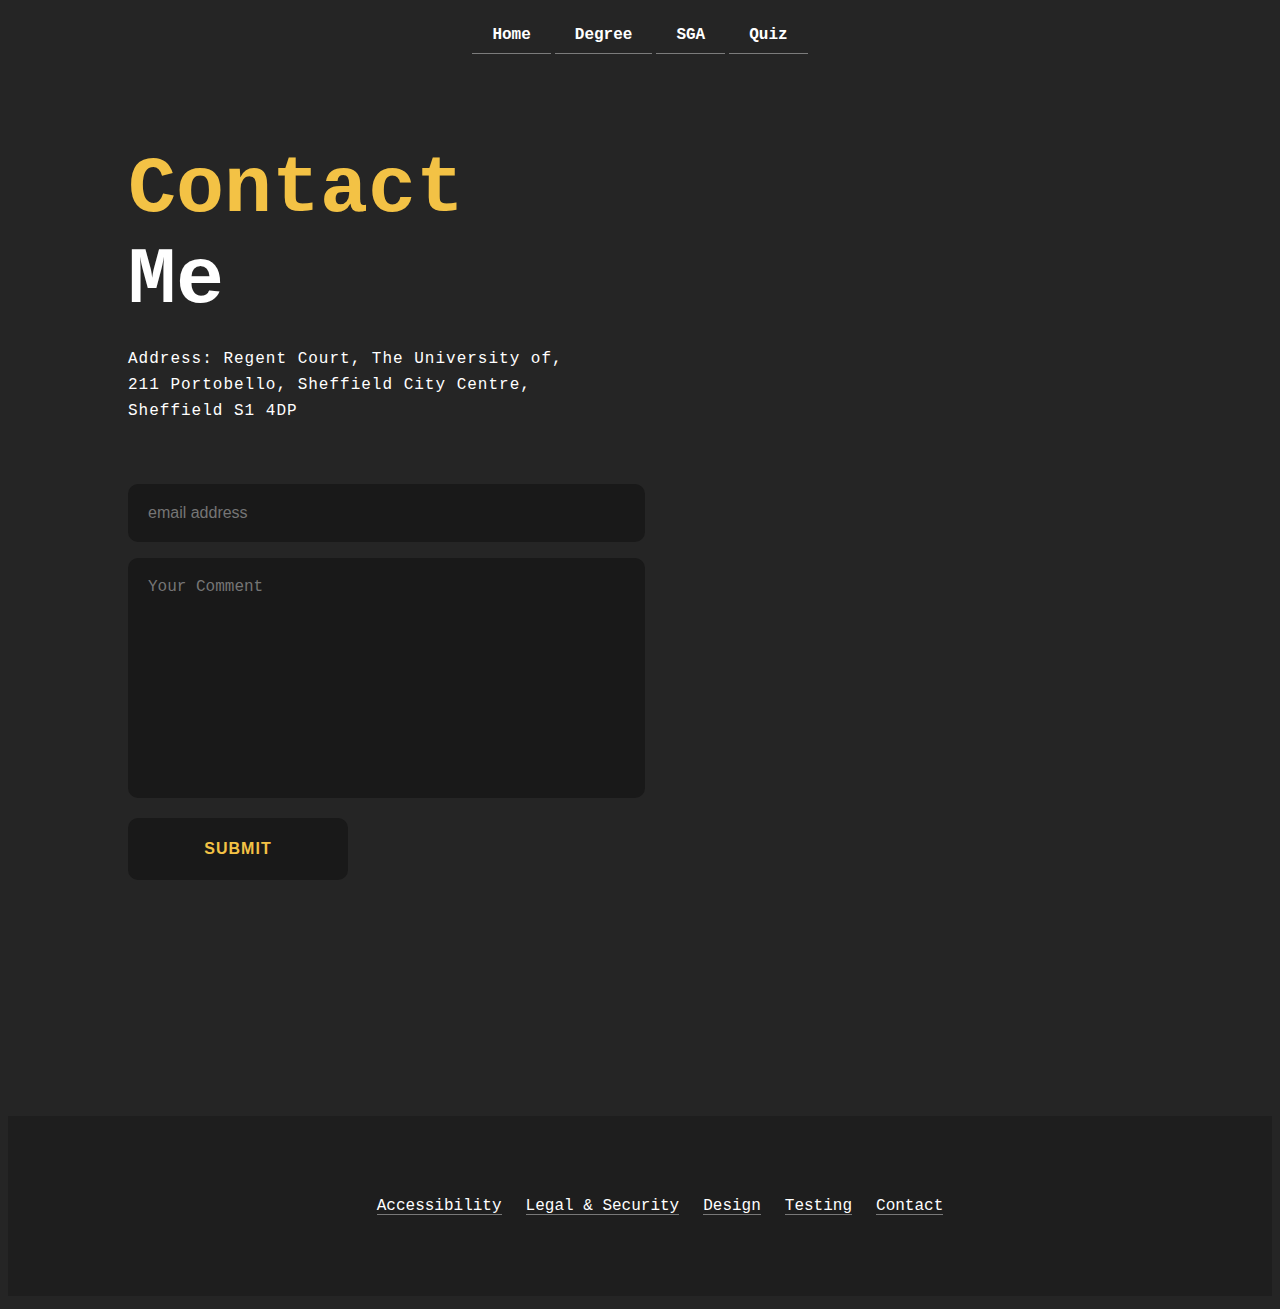
<file: contact.html>
<!DOCTYPE html>
<html lang="en">
<head>
    <meta charset="UTF-8">
    <meta http-equiv="X-UA-Compatible" content="IE=edge">
    <meta name="author" content="Khalid Al Babtain">
    <meta name="viewport" content="width=device-width, initial-scale=1.0">
    <title>Contact</title>
    <link rel="icon" type="image/x-icon" href="/images/favicon.ico">
    <link rel="stylesheet" href="./css/style.css">
</head>
<body>
    
    <nav class="nav">
        <ul>
            <li><a href="index.html">Home</a></li>
            <li><a href="degree.html">Degree</a></li>
            <li><a href="sga.html">SGA</a></li>
            <li><a href="quiz.html">Quiz</a></li>
        </ul>    
    </nav>

    
    <section class="main-contact-container">
        <div class="contact-container">
            <h1>Contact <span>Me</span></h1>
            <p>Address: Regent Court, The University of, 211 Portobello, Sheffield City Centre, Sheffield S1 4DP</p>
            <form>
                <input type="email" name="email" placeholder="email address" required>
                <textarea cols="30" rows="10" placeholder="Your Comment" required></textarea>      
                <input type="submit" value="Submit" class="submit-button">          
            </form>
        </div>
    </section>



    <div class="main-footer-container">
        <ul class="footer-container">
          <li><a href="accessibility.html">Accessibility</a></li>
          <li><a href="legal&security.html">Legal & Security</a></li>
          <li><a href="design.html">Design</a></li>
          <li><a href="testing.html">Testing</a></li>
          <li><a href="contact.html">Contact</a></li>
        </ul>
    </div>


</body>
</html>
</file>
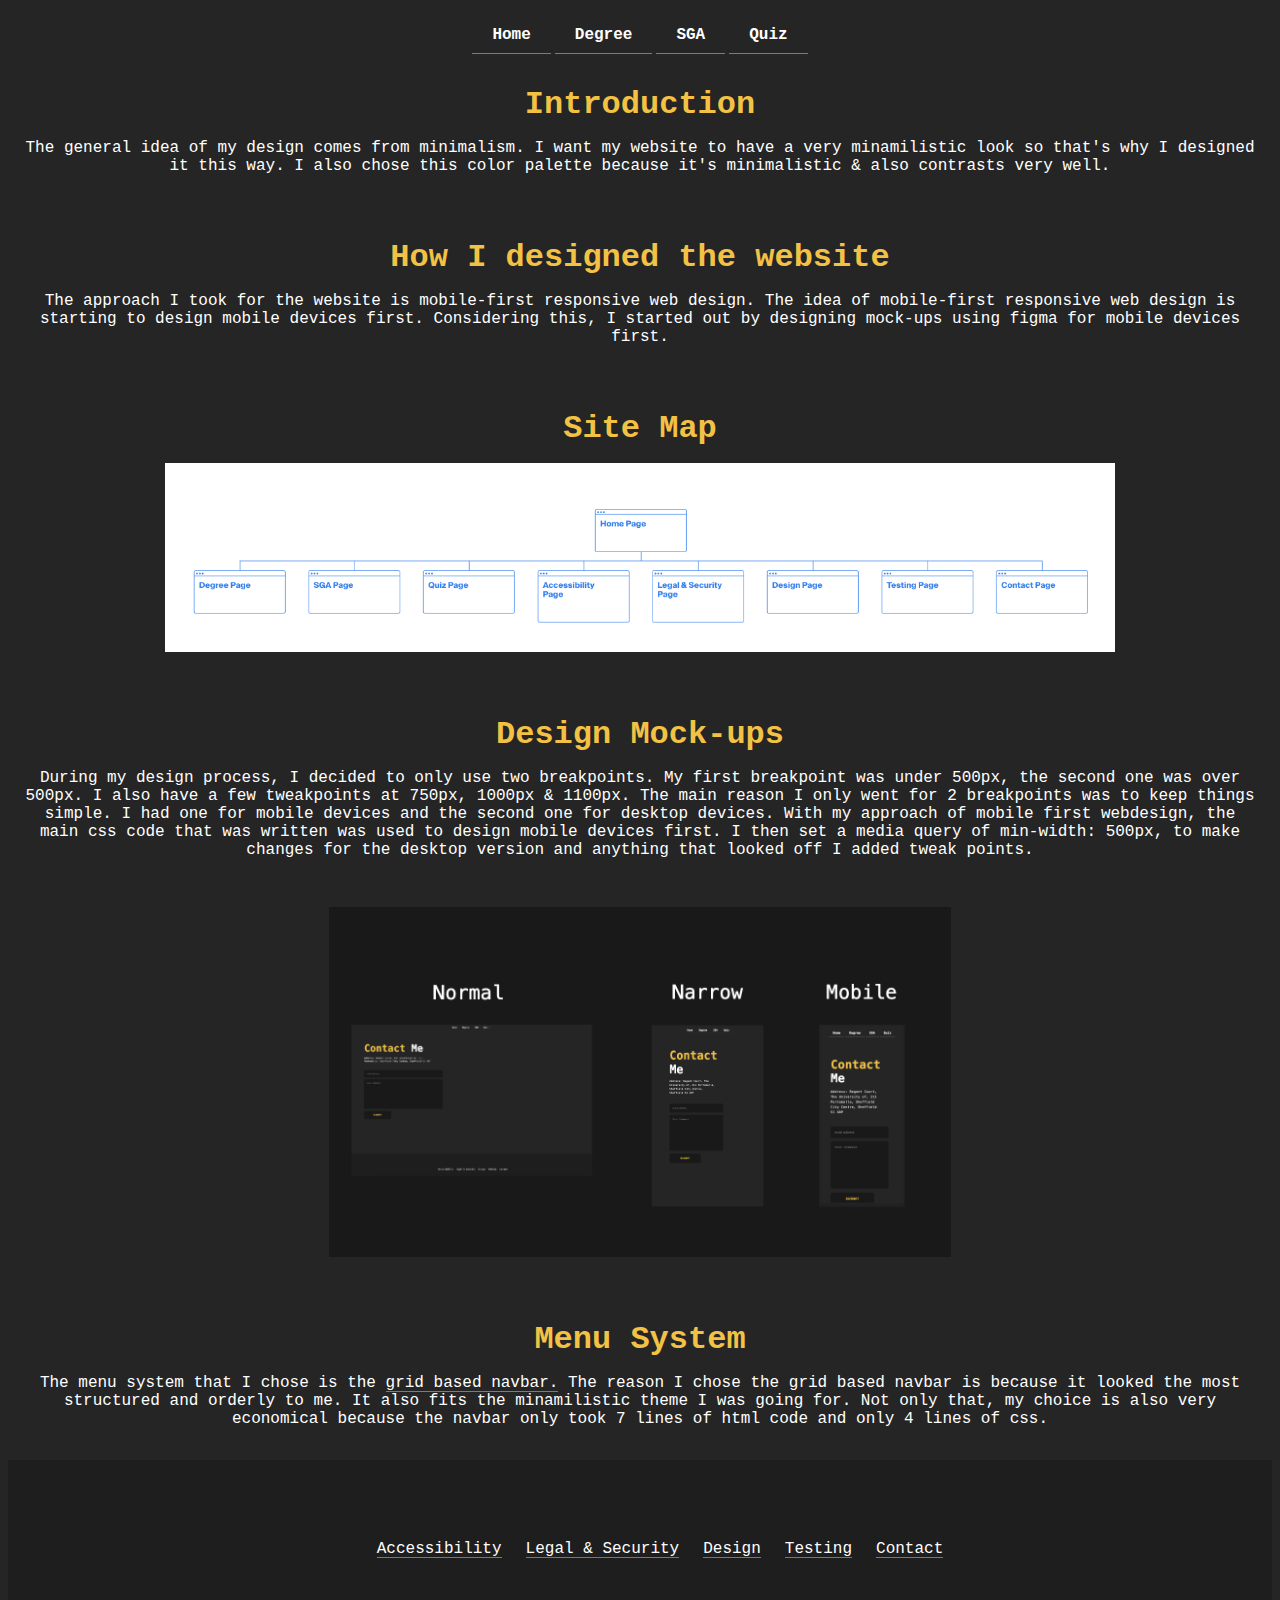
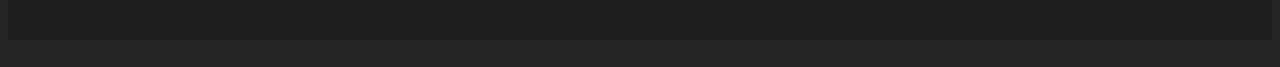
<file: design.html>
<!DOCTYPE html>
<html lang="en">
<head>
    <meta charset="UTF-8">
    <meta http-equiv="X-UA-Compatible" content="IE=edge">
    <meta name="author" content="Khalid Al Babtain">
    <meta name="viewport" content="width=device-width, initial-scale=1.0">
    <title>Design</title>
    <link rel="icon" type="image/x-icon" href="/images/favicon.ico">
    <link rel="stylesheet" href="./css/style.css">
</head>
<body>
    
    <nav class="nav">
        <ul>
            <li><a href="index.html">Home</a></li>
            <li><a href="degree.html">Degree</a></li>
            <li><a href="sga.html">SGA</a></li>
            <li><a href="quiz.html">Quiz</a></li>
        </ul>    
    </nav>


    <div class="main-design-container">

        
        <div class="design-container">
            <h1 class="title-design-1">Introduction</h1>
            <p class="paragraph-style-3">The general idea of my design comes from minimalism. I want my website to have a very minamilistic look so that's why I designed it this way. I also chose this color palette because it's minimalistic & also contrasts very well.</p>
        </div>

        <div class="design-container">
            <h1 class="title-design-1">How I designed the website</h1>
            <p class="paragraph-style-3">The approach I took for the website is mobile-first responsive web design. The idea of mobile-first responsive web design is starting to design mobile devices first. Considering this, I started out by designing mock-ups using figma for mobile devices first.</p>
        </div>

        <div class="design-container">
            <h1 class="title-design-1">Site Map</h1>
            <img class="image-style-1" src="images/sitemap.png" alt="image of sitemap">
        </div>

        <div class="design-container">
            <h1 class="title-design-1">Design Mock-ups</h1>
            <p class="paragraph-style-3">During my design process, I decided to only use two breakpoints. My first breakpoint was under 500px, the second one was over 500px. I also have a few tweakpoints at 750px, 1000px & 1100px. The main reason I only went for 2 breakpoints was to keep things simple. I had one for mobile devices and the second one for desktop devices. With my approach of mobile first webdesign, the main css code that was written was used to design mobile devices first. I then set a media query of min-width: 500px, to make changes for the desktop version and anything that looked off I added tweak points.</p>
            <img class="image-style-1" src="images/mockup.png" alt="image of mockup">
        </div>

        <div class="design-container">
            <h1 class="title-design-1">Menu System</h1>
            <p class="paragraph-style-3">The menu system that I chose is the <a href="https://responsivenavigation.net/examples/clean-grid/" target="_blank">grid based navbar.</a> The reason I chose the grid based navbar is because it looked the most structured and orderly to me. It also fits the minamilistic theme I was going for. Not only that, my choice is also very economical because the navbar only took 7 lines of html code and only 4 lines of css.</p>
        </div>

    </div>
    

    <div class="main-footer-container">
        <ul class="footer-container">
          <li><a href="accessibility.html">Accessibility</a></li>
          <li><a href="legal&security.html">Legal & Security</a></li>
          <li><a href="design.html">Design</a></li>
          <li><a href="testing.html">Testing</a></li>
          <li><a href="contact.html">Contact</a></li>
        </ul>
    </div>


</body>
</html>
</file>
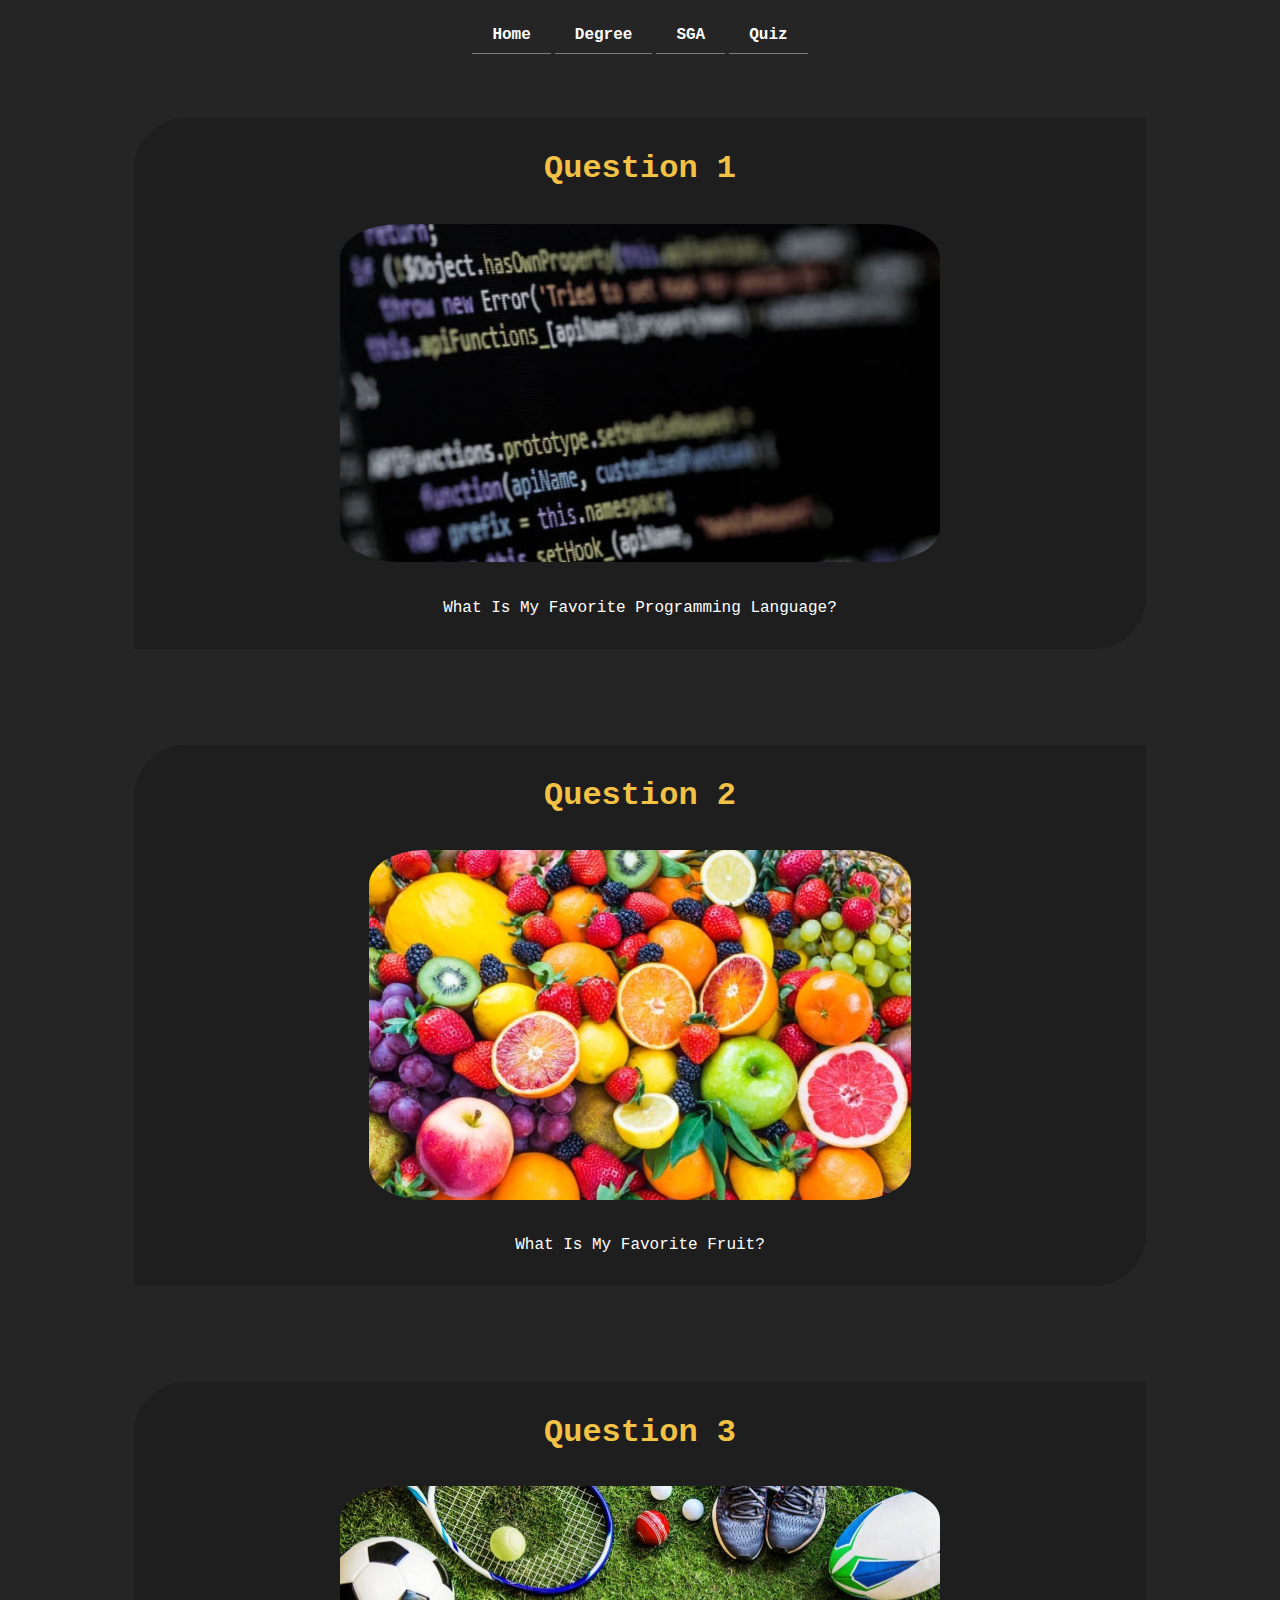
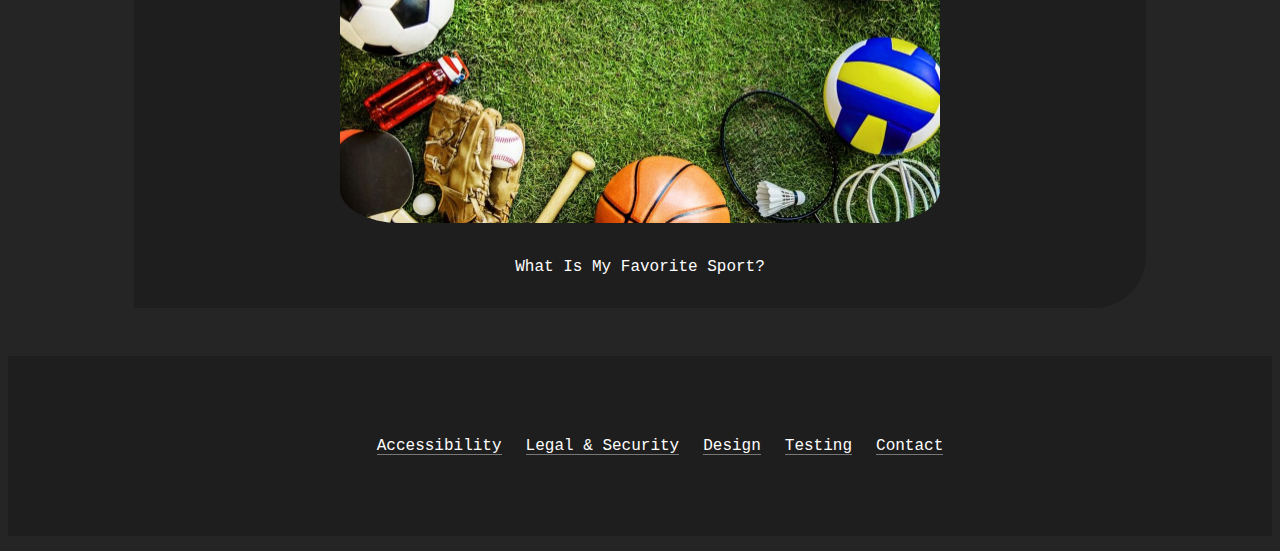
<file: quiz.html>
<!DOCTYPE html>
<html lang="en">
<head>
    <meta charset="UTF-8">
    <meta http-equiv="X-UA-Compatible" content="IE=edge">
    <meta name="author" content="Khalid Al Babtain">
    <meta name="viewport" content="width=device-width, initial-scale=1.0">
    <title>Quiz</title>
    <link rel="icon" type="image/x-icon" href="/images/favicon.ico">
    <link rel="stylesheet" href="./css/style.css">
</head>
<body>

    <nav class="nav">
        <ul>
            <li><a href="index.html">Home</a></li>
            <li><a href="degree.html">Degree</a></li>
            <li><a href="sga.html">SGA</a></li>
            <li><a href="quiz.html">Quiz</a></li>
        </ul>    
    </nav>

    
    <div class="quiz-container">
        <div class="question-title">Question 1</div>
        <div class="answer">answer is python</div>
        <h1><img class="quiz-image" src="images/codingimage.jpeg" alt="quiz image"></h1>
        <div class="question">What Is My Favorite Programming Language?</div>
    </div>


    <div class="quiz-container">
        <div class="question-title">Question 2</div>
        <div class="answer">answer is apples</div>
        <h2><img class="quiz-image" src="images/fruits.jpeg" alt="quiz image"></h2>
        <div class="question">What Is My Favorite Fruit?</div>
    </div>


    <div class="quiz-container">
        <div class="question-title">Question 3</div>
        <div class="answer">answer is football</div>
        <h3><img class="quiz-image" src="images/sports.jpeg" alt="quiz image"></h3>
        <div class="question">What Is My Favorite Sport?</div>
    </div>
      


    <div class="main-footer-container">
        <ul class="footer-container">
          <li><a href="accessibility.html">Accessibility</a></li>
          <li><a href="legal&security.html">Legal & Security</a></li>
          <li><a href="design.html">Design</a></li>
          <li><a href="testing.html">Testing</a></li>
          <li><a href="contact.html">Contact</a></li>
        </ul>
    </div>

</body>
</html>
</file>
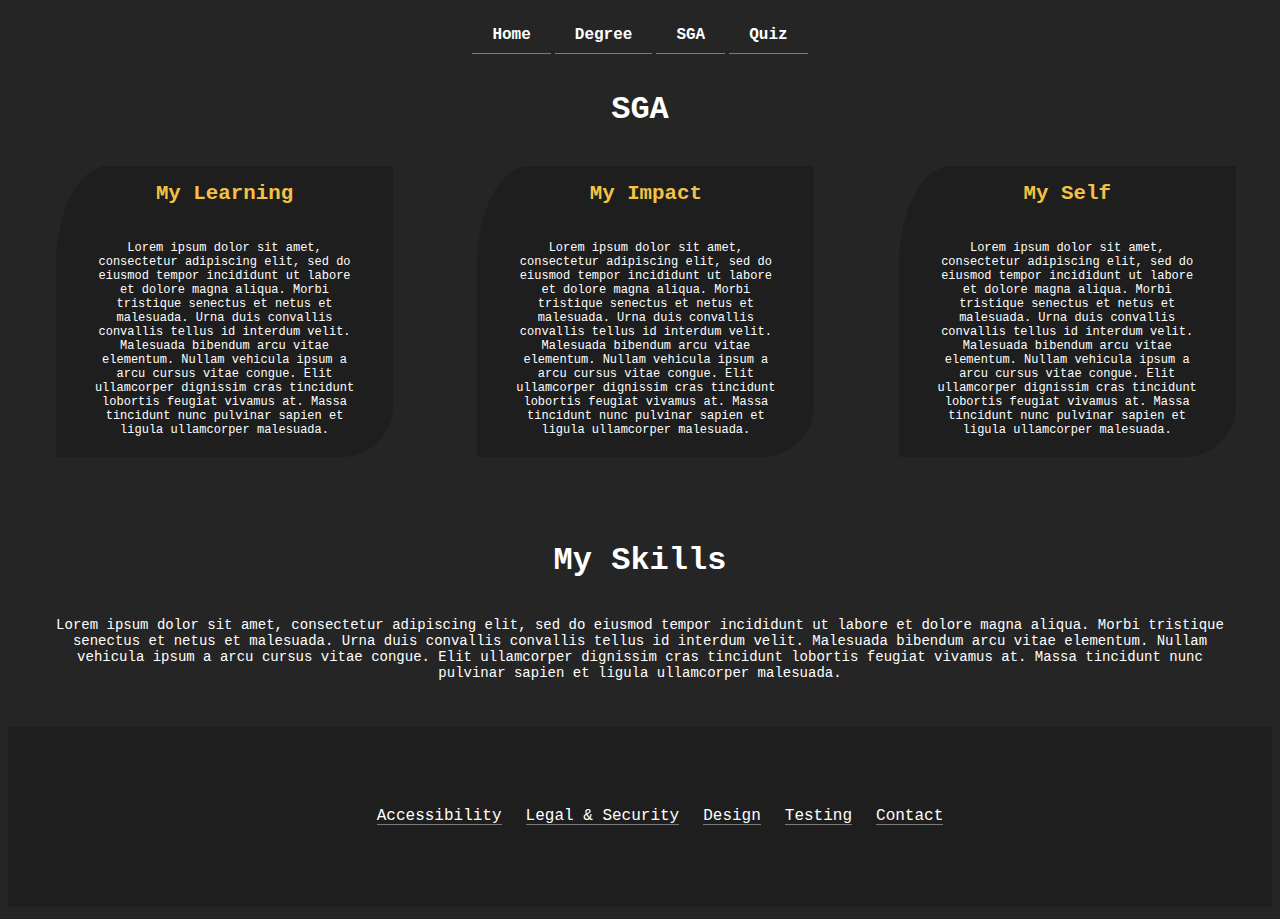
<file: sga.html>
<!DOCTYPE html>
<html lang="en">
<head>
    <meta charset="UTF-8">
    <meta http-equiv="X-UA-Compatible" content="IE=edge">
    <meta name="author" content="Khalid Al Babtain">
    <meta name="viewport" content="width=device-width, initial-scale=1.0">
    <title>SGA</title>
    <link rel="icon" type="image/x-icon" href="/images/favicon.ico">
    <link rel="stylesheet" href="./css/style.css">
</head>
<body>
    
    <nav class="nav">
        <ul>
            <li><a href="index.html">Home</a></li>
            <li><a href="degree.html">Degree</a></li>
            <li><a href="sga.html">SGA</a></li>
            <li><a href="quiz.html">Quiz</a></li>
        </ul>    
    </nav>


    <h1 class="white-title">SGA</h1>

    <div class="sga-main-container">    
        <div class="module-container">
            <div class="paragraph-title">My Learning</div>
            <p class="explanation">Lorem ipsum dolor sit amet, consectetur adipiscing elit, sed do eiusmod tempor incididunt ut labore et dolore magna aliqua. Morbi tristique senectus et netus et malesuada. Urna duis convallis convallis tellus id interdum velit. Malesuada bibendum arcu vitae elementum. Nullam vehicula ipsum a arcu cursus vitae congue. Elit ullamcorper dignissim cras tincidunt lobortis feugiat vivamus at. Massa tincidunt nunc pulvinar sapien et ligula ullamcorper malesuada.</p>
        </div>

        <div class="module-container">
            <div class="paragraph-title">My Impact</div>
            <p class="explanation">Lorem ipsum dolor sit amet, consectetur adipiscing elit, sed do eiusmod tempor incididunt ut labore et dolore magna aliqua. Morbi tristique senectus et netus et malesuada. Urna duis convallis convallis tellus id interdum velit. Malesuada bibendum arcu vitae elementum. Nullam vehicula ipsum a arcu cursus vitae congue. Elit ullamcorper dignissim cras tincidunt lobortis feugiat vivamus at. Massa tincidunt nunc pulvinar sapien et ligula ullamcorper malesuada.</p>
        </div>


        <div class="module-container">
            <div class="paragraph-title">My Self</div>
            <p class="explanation">Lorem ipsum dolor sit amet, consectetur adipiscing elit, sed do eiusmod tempor incididunt ut labore et dolore magna aliqua. Morbi tristique senectus et netus et malesuada. Urna duis convallis convallis tellus id interdum velit. Malesuada bibendum arcu vitae elementum. Nullam vehicula ipsum a arcu cursus vitae congue. Elit ullamcorper dignissim cras tincidunt lobortis feugiat vivamus at. Massa tincidunt nunc pulvinar sapien et ligula ullamcorper malesuada.</p>
        </div>
    </div>


    <h1 class="white-title">My Skills</h1>
    <p class="paragraph-style-1">Lorem ipsum dolor sit amet, consectetur adipiscing elit, sed do eiusmod tempor incididunt ut labore et dolore magna aliqua. Morbi tristique senectus et netus et malesuada. Urna duis convallis convallis tellus id interdum velit. Malesuada bibendum arcu vitae elementum. Nullam vehicula ipsum a arcu cursus vitae congue. Elit ullamcorper dignissim cras tincidunt lobortis feugiat vivamus at. Massa tincidunt nunc pulvinar sapien et ligula ullamcorper malesuada.</p>


    

    <div class="main-footer-container">
        <ul class="footer-container">
          <li><a href="accessibility.html">Accessibility</a></li>
          <li><a href="legal&security.html">Legal & Security</a></li>
          <li><a href="design.html">Design</a></li>
          <li><a href="testing.html">Testing</a></li>
          <li><a href="contact.html">Contact</a></li>
        </ul>
    </div>


</body>
</html>
</file>
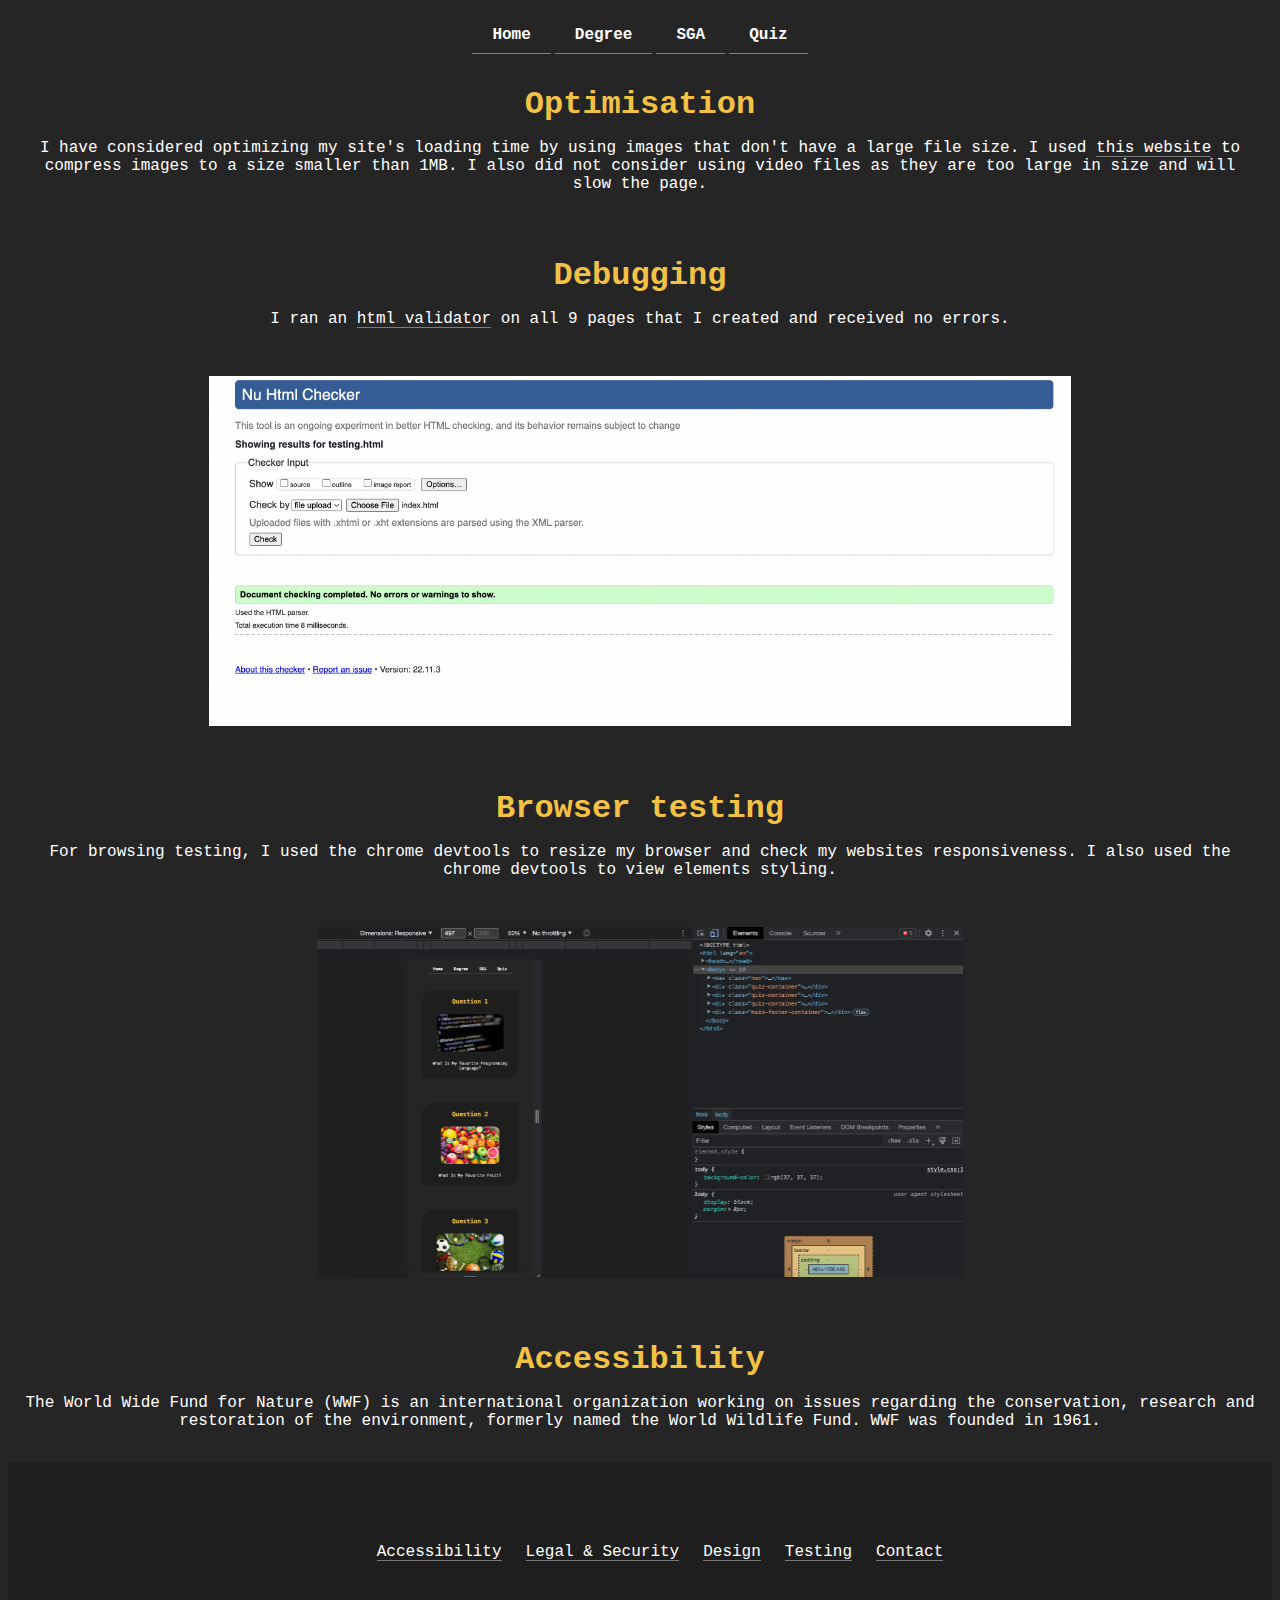
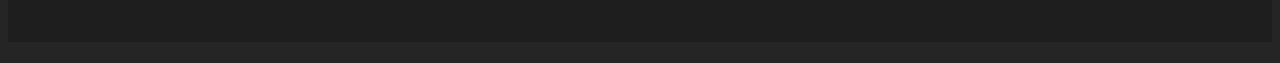
<file: testing.html>
<!DOCTYPE html>
<html lang="en">
<head>
    <meta charset="UTF-8">
    <meta http-equiv="X-UA-Compatible" content="IE=edge">
    <meta name="author" content="Khalid Al Babtain">
    <meta name="viewport" content="width=device-width, initial-scale=1.0">
    <title>Testing</title>
    <link rel="icon" type="image/x-icon" href="/images/favicon.ico">
    <link rel="stylesheet" href="./css/style.css">
</head>
<body>
    
    <nav class="nav">
        <ul>
            <li><a href="index.html">Home</a></li>
            <li><a href="degree.html">Degree</a></li>
            <li><a href="sga.html">SGA</a></li>
            <li><a href="quiz.html">Quiz</a></li>
        </ul>    
    </nav>


    <div>
        <div>
            <h1 class="title-design-1">Optimisation</h1>
            <p class="paragraph-style-3">I have considered optimizing my site's loading time by using images that don't have a large file size. I used <a href="https://tinypng.com/" target="_blank">this website</a> to compress images to a size smaller than 1MB. I also did not consider using video files as they are too large in size and will slow the page.</p>
        </div>

        <div>
            <h1 class="title-design-1">Debugging</h1>
            <p class="paragraph-style-3">I ran an <a href="https://validator.w3.org/nu/" target="_blank">html validator</a> on all 9 pages that I created and received no errors.</p>
            <img class="image-style-1" src="images/validator.png" alt="image of html validator results">
        </div>

        <div>
            <h1 class="title-design-1">Browser testing</h1>
            <p class="paragraph-style-3">For browsing testing, I used the chrome devtools to resize my browser and check my websites responsiveness. I also used the chrome devtools to view elements styling.</p>
            <img class="image-style-1" src="images/dev.png" alt="image of the chrome devtools">
        </div>

        <div>
            <h1 class="title-design-1">Accessibility</h1>
            <p class="paragraph-style-3">The World Wide Fund for Nature (WWF) is an international organization working on issues regarding the conservation, research and restoration of the environment, formerly named the World Wildlife Fund. WWF was founded in 1961.</p>
        </div>
    </div>
    

    <div class="main-footer-container">
        <ul class="footer-container">
          <li><a href="accessibility.html">Accessibility</a></li>
          <li><a href="legal&security.html">Legal & Security</a></li>
          <li><a href="design.html">Design</a></li>
          <li><a href="testing.html">Testing</a></li>
          <li><a href="contact.html">Contact</a></li>
        </ul>
    </div>


</body>
</html>
</file>
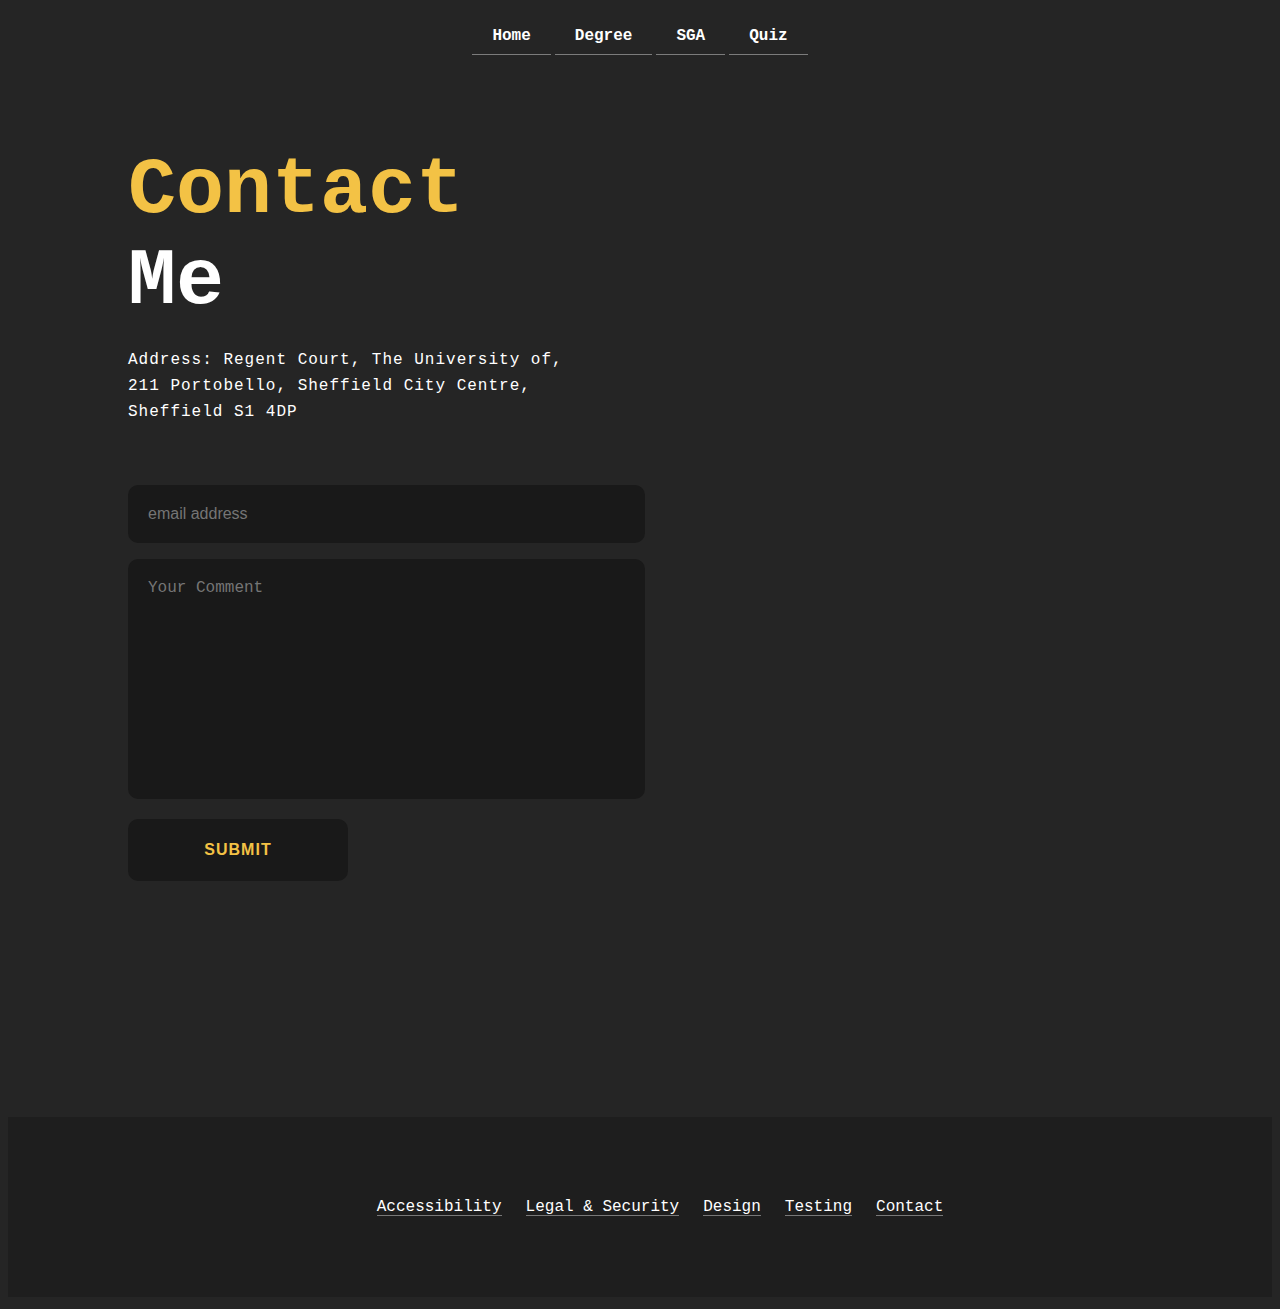
<file: assignment1/contact.html>
<!DOCTYPE html>
<html lang="en">
<head>
    <meta charset="UTF-8">
    <meta http-equiv="X-UA-Compatible" content="IE=edge">
    <meta name="author" content="Khalid Al Babtain">
    <meta name="viewport" content="width=device-width, initial-scale=1.0">
    <title>Contact</title>
    <link rel="icon" type="image/x-icon" href="/images/favicon.ico">
    <link rel="stylesheet" href="./css/style.css">
</head>
<body>
    
    <nav class="nav">
        <ul>
            <li><a href="index.html"><button>Home</button></a></li>
            <li><a href="degree.html"><button>Degree</button></a></li>
            <li><a href="sga.html"><button>SGA</button></a></li>
            <li><a href="quiz.html"><button>Quiz</button></a></li>
        </ul>    
    </nav>

    
    <section class="main-contact-container">
        <div class="contact-container">
            <h1>Contact <span>Me</span></h1>
            <p>Address: Regent Court, The University of, 211 Portobello, Sheffield City Centre, Sheffield S1 4DP</p>
            <form>
                <input type="email" name="email" placeholder="email address" required>
                <textarea cols="30" rows="10" placeholder="Your Comment" required></textarea>      
                <input type="submit" value="Submit" class="submit-button">          
            </form>
        </div>
    </section>



    <div class="main-footer-container">
        <ul class="footer-container">
          <li><a href="accessibility.html">Accessibility</a></li>
          <li><a href="legal&security.html">Legal & Security</a></li>
          <li><a href="design.html">Design</a></li>
          <li><a href="testing.html">Testing</a></li>
          <li><a href="contact.html">Contact</a></li>
        </ul>
    </div>


</body>
</html>
</file>
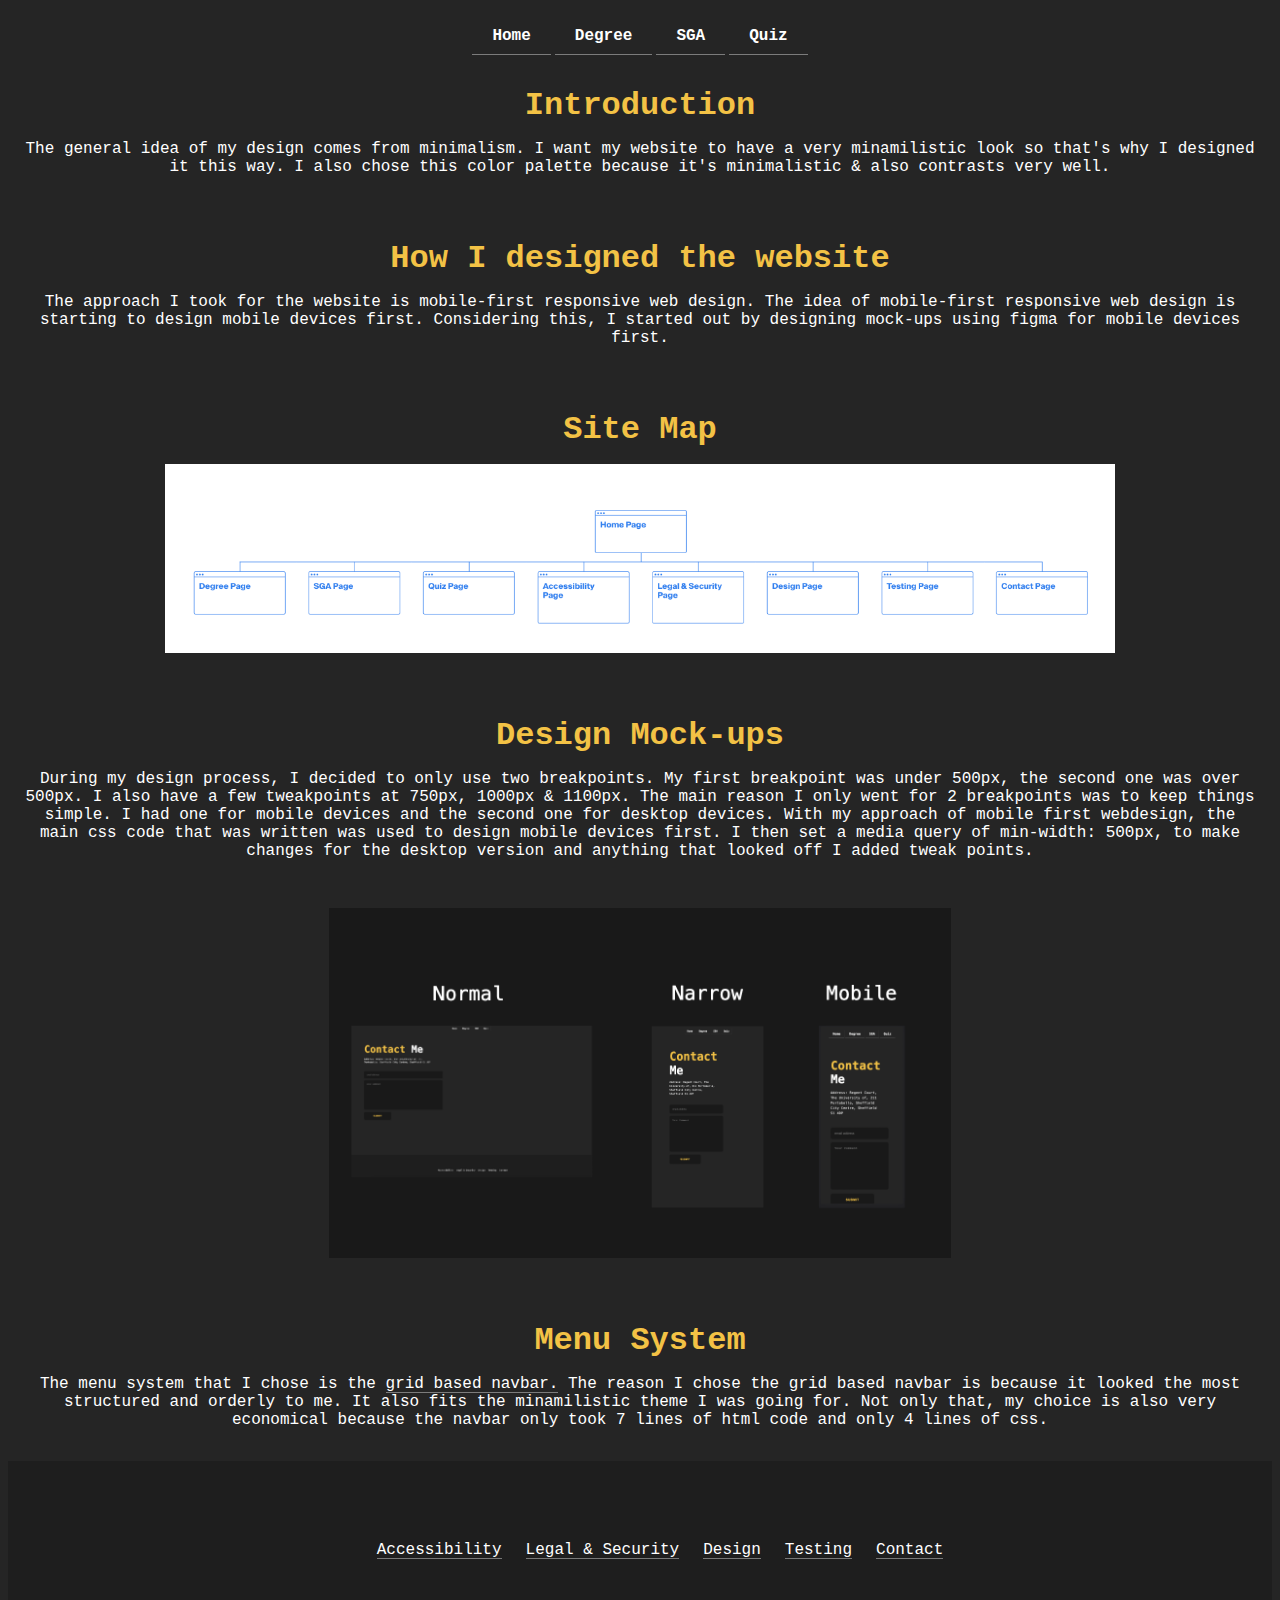
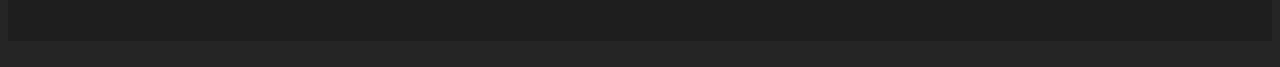
<file: assignment1/design.html>
<!DOCTYPE html>
<html lang="en">
<head>
    <meta charset="UTF-8">
    <meta http-equiv="X-UA-Compatible" content="IE=edge">
    <meta name="author" content="Khalid Al Babtain">
    <meta name="viewport" content="width=device-width, initial-scale=1.0">
    <title>Design</title>
    <link rel="icon" type="image/x-icon" href="/images/favicon.ico">
    <link rel="stylesheet" href="./css/style.css">
</head>
<body>
    
    <nav class="nav">
        <ul>
            <li><a href="index.html"><button>Home</button></a></li>
            <li><a href="degree.html"><button>Degree</button></a></li>
            <li><a href="sga.html"><button>SGA</button></a></li>
            <li><a href="quiz.html"><button>Quiz</button></a></li>
        </ul>    
    </nav>


    <div class="main-design-container">

        
        <div class="design-container">
            <h1 class="design-title">Introduction</h1>
            <p class="design-paragraph">The general idea of my design comes from minimalism. I want my website to have a very minamilistic look so that's why I designed it this way. I also chose this color palette because it's minimalistic & also contrasts very well.</p>
        </div>

        <div class="design-container">
            <h1 class="design-title">How I designed the website</h1>
            <p class="design-paragraph">The approach I took for the website is mobile-first responsive web design. The idea of mobile-first responsive web design is starting to design mobile devices first. Considering this, I started out by designing mock-ups using figma for mobile devices first.</p>
        </div>

        <div class="design-container">
            <h1 class="design-title">Site Map</h1>
            <img class="design-image" src="images/sitemap.png"></img>
        </div>

        <div class="design-container">
            <h1 class="design-title">Design Mock-ups</h1>
            <p class="design-paragraph">During my design process, I decided to only use two breakpoints. My first breakpoint was under 500px, the second one was over 500px. I also have a few tweakpoints at 750px, 1000px & 1100px. The main reason I only went for 2 breakpoints was to keep things simple. I had one for mobile devices and the second one for desktop devices. With my approach of mobile first webdesign, the main css code that was written was used to design mobile devices first. I then set a media query of min-width: 500px, to make changes for the desktop version and anything that looked off I added tweak points.</p>
            <img class="design-image" src="images/mockup.png"></img>
        </div>

        <div class="design-container">
            <h1 class="design-title">Menu System</h1>
            <p class="design-paragraph">The menu system that I chose is the <a href="https://responsivenavigation.net/examples/clean-grid/" target="_blank">grid based navbar.</a> The reason I chose the grid based navbar is because it looked the most structured and orderly to me. It also fits the minamilistic theme I was going for. Not only that, my choice is also very economical because the navbar only took 7 lines of html code and only 4 lines of css.</p>
        </div>

    </div>
    

    <div class="main-footer-container">
        <ul class="footer-container">
          <li><a href="accessibility.html">Accessibility</a></li>
          <li><a href="legal&security.html">Legal & Security</a></li>
          <li><a href="design.html">Design</a></li>
          <li><a href="testing.html">Testing</a></li>
          <li><a href="contact.html">Contact</a></li>
        </ul>
    </div>


</body>
</html>
</file>
<file: css/style.css>
body {
    background-color: rgb(37, 37, 37);
}

/* https://responsivenavigation.net/examples/clean-grid/ */
.nav ul { list-style: none; padding: 0px; font-weight: bold; text-align: center; }
.nav ul li { display: inline-block; }
.nav ul li a { font-family: Menlo, monospace; display: block; padding: 10px 20px; text-decoration: none; color: rgb(255, 255, 255); }
.nav ul li a:hover { background-color: rgb(218, 218, 218); color: rgb(37, 37, 37); border-radius: 5px;}


.main-footer-container {
    display: flex;
    height: 30vh;
    width: 100%;
    background-color: rgb(30, 30, 30);
    line-height: 1.3;
    font-family: Menlo, monospace;
}

.footer-container {
    display: inline-grid;
    grid-auto-flow: row;
    grid-gap: 24px;
    justify-items: center;
    margin: auto;
    list-style-type: none;
}


a {
    color: white;
    text-decoration: none;
    box-shadow: inset 0 -1px 0 hsla(0, 0%, 100%, 0.4);
}
  
a:hover {
    box-shadow: inset 0 -1.2em 0 hsla(0, 0%, 100%, 0.4);
}


.main-contact-container {
    height: 100%;
    width: 100%;
    min-height: 10vh;
    display: grid;
    grid-template-columns: repeat(2, 2fr);
    align-items: center;
    grid-gap: 6rem;
    margin-bottom: 20vh;
    padding: 40px;
    max-width: 100px;
}

.contact-container h1 {
    font-size: 60px;
    color: #f3c245;
    margin-bottom: 20px;
    font-family: Menlo, monospace;
}

.contact-container span {
    color: white;
}

.contact-container p {
    font-size: 1rem;
    font-family: Menlo, monospace;
    color: white;
    line-height: 26px;
    letter-spacing: 1px;
    margin-bottom: 3.8rem;
}

.contact-container form {
    position: relative;
}


.contact-container form input, form textarea {
    width: 100%;
    padding: 20px;
    border: none;
    outline: none;
    background: #191919;
    color: #fff;
    font-size: 1rem;
    margin-bottom: 1rem;
    border-radius: 10px;
}

.contact-container textarea {
    resize: none;
    height: 200px;
}

.contact-container form .submit-button {
    display: inline-block;
    color: #f3c245;
    font-size: 1rem;
    letter-spacing: 1px;
    text-transform: uppercase;
    font-weight: 600;
    border: 2px solid transparent;
    border-radius: 10px;
    width: 220px;
    transition: ease .20s;
    cursor: pointer;
}

.contact-container form .submit-button:hover {
    transform: scale(1.03);
    color: #daa625;
    background: #1b1b1b;
}

.degree-container {
    border-radius: 100px 20px;
    position: relative;
    text-align: center;
    color: black;
    background-color: rgb(30, 30, 30);
    width: 70%;
    margin: auto;
    padding: 3rem;
    background-clip: content-box;
}


.module-image {
    padding: 16px;
    max-width: 100px;
    max-height: 100px;
    height: 60%;
    width: 60%;
    border-radius: 80px;
}


.welcome-main-container {
    max-width: 400px;
    position: relative;
    display: flex;
    flex-wrap: wrap;
    padding: 5px;
    margin-top: 20%;
    height: 65vh;
}


.main-picture-container {
    display: flex;
    margin: auto;
}

#main-image {
    height: auto; 
    width: auto; 
    max-width: 200px; 
    max-height: 200px;
    transition: 0.2s;
}

.welcome-container h1 {
    margin: auto;
    font-size: 35px;
    color: white;
    padding: 14px;
    font-family: Menlo, monospace;
}


.welcome-container h2 {
    margin: auto;
    font-size: 35px;
    color: white;
    padding: 14px;
    font-family: Menlo, monospace;
}

.welcome-container p {
    margin: auto;
    font-size: 20px;
    font-weight: 700;
    color: white;
    padding: 12px;
    font-family: Menlo, monospace;
}

.welcome-container span {
    color: #f3c245
}

.about-me-container {
    border-radius: 100px 20px;
    position: relative;
    text-align: center;
    color: black;
    background-color: rgb(30, 30, 30);
    width: 85%;
    margin-left: auto;
    margin-right: auto;
    padding: 2rem;
    padding-bottom: 3rem;
    background-clip: content-box;
    height: auto;
    max-height: 80vh;
}


.about-me-title {
    position: relative;
    color: #f3c245;
    margin: 1rem;
    padding: 1rem;
    font-family: Menlo, monospace;
    font-weight: bold;
    font-size: 2rem;
}

.about-me-text {
    color: white;
    padding: 1rem;
    font-family: Menlo, monospace;
    font-size: 0.6rem;
}


.quiz-image {
    position: relative;
    align-items: center;
    display: flex;
    justify-content: space-between;
    flex-wrap: wrap;
    margin: auto;
    opacity: 100%;
    z-index: 1;
    height: auto; 
    width: auto; 
    max-width: 350px; 
    max-height: 150px;
    border-radius: 10%;
    transition: 0.8s;
}


.quiz-image:hover {
    opacity: 0%;
}
  

.answer {
    position: absolute;
    top: 50%;
    left: 50%;
    transform: translate(-50%, -50%);
    color: white;
    font-family: Menlo, monospace;
    font-size: 6px;
}


.question-title {
    position: relative;
    color: #f3c245;
    margin: 1rem;
    padding: 1rem;
    font-family: Menlo, monospace;
    font-weight: bold;
    font-size: 1.5rem;
}

.question {
    position: relative;
    color: white;
    margin: 1rem;
    padding: 1rem;
    font-family: Menlo, monospace;
}  
  
  
.module-container {
    border-radius: 100px 20px;
    position: relative;
    text-align: center;
    color: black;
    background-color: rgb(30, 30, 30);
    width: 70%;
    margin: auto;
    padding-left: 3rem;
    padding-bottom: 3rem;
    padding-right: 3rem;
    background-clip: content-box;
}

.quiz-container {
    border-radius: 100px 20px;
    position: relative;
    text-align: center;
    color: black;
    background-color: rgb(30, 30, 30);
    width: 80%;
    margin-left: auto;
    margin-right: auto;
    padding: 3rem;
    background-clip: content-box;
}
  
.paragraph-title {
    position: relative;
    color: #f3c245;
    padding: 1rem;
    font-family: Menlo, monospace;
    font-weight: bold;
    font-size: 1rem;
}
  
.explanation {
    color: white;
    padding: 0.5rem;
    font-family: Menlo, monospace;
    font-size: 12px;
}    

.yellow-title {
    text-align: center;
    color: #f3c245;
    padding: 1rem;
    font-family: Menlo, monospace;
}

.white-title {
    text-align:center;
    color: white;
    font-family: Menlo, monospace;
    padding: 1rem;
}

.paragraph-style-1 {
    color: white;
    padding: 0rem 2rem 2rem 2rem;
    font-family: Menlo, monospace;
    font-size: 14px;
    text-align: center;
}

.paragraph-style-2 {
    color: white;
    text-align: center;
    font-family: Menlo, monospace;
    padding: 1rem;
}

.paragraph-style-3 {
    color: white;
    text-align: center;
    font-family: Menlo, monospace;
    padding: 1rem 1rem 2rem 1rem;
    margin: 0rem;
}

.title-design-1 {
    text-align: center;
    color: #f3c245;
    font-family: Menlo, monospace;
    padding: 1rem 1rem 0rem 1rem;
    margin: 1rem 1rem 0rem 1rem;
}

.image-style-1 {
    display: flex;
    margin: auto;
    height: auto; 
    width: auto; 
    max-width: 300px; 
    max-height: 150px;
    padding: 1rem;
    transition: 0.3s;
}

.image-style-1:hover {
    transform: scale(1.06);
}


@media (min-width: 500px) {

    .main-footer-container {
        height: 20vh;
    }

    .footer-container {
        grid-auto-flow: column;
    }   

  
    .paragraph-title {
      font-size: 1.3rem;
    }
  
    .module-container {
      width: 80%;
    }
  
    .explanation {
      padding-left: 2rem;
      padding-right: 2rem;
    }

    .main-contact-container {
        max-width: 500px;
        padding-left: 120px;
        padding-top: 20px;
    }    

    .question-title {
        font-size: 2rem;
    }

    .main-picture-container {
        margin: 0px;
    }

    .contact-container h1 {
        font-size: 80px;
    }

    .welcome-container h1 {
        padding: 20px;
        font-size: 2.6rem;
    }
    
    
    .welcome-container h2 {
        padding: 20px;
        font-size: 2.6rem;
    }
    
    .welcome-container p {
        padding: 20px;
        font-size: 1.6rem;
    }

    .welcome-main-container {
        max-width: 1300px;
        align-items: center;
        justify-content: space-between;
        margin-left: auto;    
        margin-right: auto;
        padding: 0 120px;
        margin-top: auto;
        margin-top: auto;
    }     

    .about-me-container {
        padding: 3rem;
        height: 80vh;
    }

    .about-me-text {
        font-size: 1rem;
        padding-left: 2rem;
        padding-right: 2rem;
    }

    .answer {
        font-size: 16px;
    }

    .image-style-1 {
        max-width: 950px; 
        max-height: 350px; 
        margin-bottom: 2rem;
    }

}


@media (min-width: 750px) {
    .sga-main-container {
        display: grid;
        grid-template-columns: auto auto auto;
      }
      
      .degree-main-container {
          display: grid;
          grid-template-columns: auto auto auto;
          padding: 20px;
      }
}

@media (min-width: 1000px) {
    #main-image {
        height: auto; 
        width: auto; 
        max-width: 350px; 
        max-height: 350px;
        padding: 20px;
        transition: 0.2s;
    }
    
    .quiz-image {
        max-width: 600px; 
        max-height: 350px;
    }

    .main-contact-container {
        max-width: 1050px;
        padding-left: 120px;
        padding-top: 20px;
    }    

}


@media (max-width: 1100px) {
    .main-contact-container {
        grid-gap: 2rem;
        transition: 0.3s;
    }
}
</file>
<file: assignment1/css/style.css>
body {
    background-color: rgb(37, 37, 37);
}


button {
    background: none;
    color: inherit;
    border: none;
    padding: 0;
    font: inherit;
    cursor: pointer;
    outline: inherit;
    font-family: Menlo, monospace;
}

/* https://responsivenavigation.net/examples/clean-grid/ */
.nav ul { list-style: none; padding: 0px; font-weight: bold; text-align: center; }
.nav ul li { display: inline-block; }
.nav ul li a { display: block; padding: 10px 20px; text-decoration: none; color: rgb(255, 255, 255); }
.nav ul li a:hover { background-color: rgb(218, 218, 218); color: rgb(37, 37, 37); border-radius: 5px;}


.main-footer-container {
    display: flex;
    height: 30vh;
    width: 100%;
    background-color: rgb(30, 30, 30);
    line-height: 1.3;
    font-family: Menlo, monospace;
}

.footer-container {
    display: inline-grid;
    grid-auto-flow: row;
    grid-gap: 24px;
    justify-items: center;
    margin: auto;
    list-style-type: none;
}


a {
    color: white;
    text-decoration: none;
    box-shadow: inset 0 -1px 0 hsla(0, 0%, 100%, 0.4);
}
  
a:hover {
    box-shadow: inset 0 -1.2em 0 hsla(0, 0%, 100%, 0.4);
}


.main-contact-container {
    height: 100%;
    width: 100%;
    min-height: 10vh;
    display: grid;
    grid-template-columns: repeat(2, 2fr);
    align-items: center;
    grid-gap: 6rem;
    margin-bottom: 20vh;
    padding: 40px;
    max-width: 100px;
}

.contact-container h1 {
    font-size: 60px;
    color: #f3c245;
    margin-bottom: 20px;
    font-family: Menlo, monospace;
}

.contact-container span {
    color: white;
}

.contact-container p {
    font-size: 1rem;
    font-family: Menlo, monospace;
    color: white;
    line-height: 26px;
    letter-spacing: 1px;
    margin-bottom: 3.8rem;
}

.contact-container form {
    position: relative;
}


.contact-container form input, form textarea {
    width: 100%;
    padding: 20px;
    border: none;
    outline: none;
    background: #191919;
    color: #fff;
    font-size: 1rem;
    margin-bottom: 1rem;
    border-radius: 10px;
}

.contact-container textarea {
    resize: none;
    height: 200px;
}

.contact-container form .submit-button {
    display: inline-block;
    color: #f3c245;
    font-size: 1rem;
    letter-spacing: 1px;
    text-transform: uppercase;
    font-weight: 600;
    border: 2px solid transparent;
    border-radius: 10px;
    width: 220px;
    transition: ease .20s;
    cursor: pointer;
}

.contact-container form .submit-button:hover {
    transform: scale(1.03);
    color: #daa625;
    background: #1b1b1b;
}

.degree-container {
    border-radius: 100px 20px;
    position: relative;
    text-align: center;
    color: black;
    background-color: rgb(30, 30, 30);
    width: 70%;
    margin: auto;
    padding: 3rem;
    background-clip: content-box;
}


.module-image {
    padding: 16px;
    max-width: 100px;
    max-height: 100px;
    height: 60%;
    width: 60%;
    border-radius: 80px;
}


.welcome-main-container {
    max-width: 400px;
    position: relative;
    display: flex;
    flex-wrap: wrap;
    padding: 5px;
    margin-top: 20%;
    height: 65vh;
}


.main-picture-container {
    display: flex;
    margin: auto;
}

#main-image {
    height: auto; 
    width: auto; 
    max-width: 200px; 
    max-height: 200px;
    transition: 0.2s;
}

.welcome-container h1 {
    margin: auto;
    font-size: 35px;
    color: white;
    padding: 14px;
    font-family: Menlo, monospace;
}


.welcome-container h2 {
    margin: auto;
    font-size: 35px;
    color: white;
    padding: 14px;
    font-family: Menlo, monospace;
}

.welcome-container p {
    margin: auto;
    font-size: 20px;
    font-weight: 700;
    color: white;
    padding: 12px;
    font-family: Menlo, monospace;
}

.welcome-container span {
    color: #f3c245
}

.about-me-container {
    border-radius: 100px 20px;
    position: relative;
    text-align: center;
    color: black;
    background-color: rgb(30, 30, 30);
    width: 85%;
    margin-left: auto;
    margin-right: auto;
    padding: 2rem;
    padding-bottom: 3rem;
    background-clip: content-box;
    height: auto;
    max-height: 80vh;
}


.about-me-title {
    position: relative;
    color: #f3c245;
    margin: 1rem;
    padding: 1rem;
    font-family: Menlo, monospace;
    font-weight: bold;
    font-size: 2rem;
}

.about-me-text {
    color: white;
    padding: 1rem;
    font-family: Menlo, monospace;
    font-size: 0.6rem;
}


.quiz-image {
    position: relative;
    align-items: center;
    display: flex;
    justify-content: space-between;
    flex-wrap: wrap;
    margin: auto;
    opacity: 100%;
    z-index: 1;
    height: auto; 
    width: auto; 
    max-width: 350px; 
    max-height: 150px;
    border-radius: 10%;
    transition: 0.8s;
}


.quiz-image:hover {
    opacity: 0%;
}
  

.answer {
    position: absolute;
    top: 50%;
    left: 50%;
    transform: translate(-50%, -50%);
    color: white;
    font-family: Menlo, monospace;
    font-size: 6px;
}


.question-title {
    position: relative;
    color: #f3c245;
    margin: 1rem;
    padding: 1rem;
    font-family: Menlo, monospace;
    font-weight: bold;
    font-size: 1.5rem;
}

.question {
    position: relative;
    color: white;
    margin: 1rem;
    padding: 1rem;
    font-family: Menlo, monospace;
}  
  
  
.module-container {
    border-radius: 100px 20px;
    position: relative;
    text-align: center;
    color: black;
    background-color: rgb(30, 30, 30);
    width: 70%;
    margin: auto;
    padding-left: 3rem;
    padding-bottom: 3rem;
    padding-right: 3rem;
    background-clip: content-box;
}

.quiz-container {
    border-radius: 100px 20px;
    position: relative;
    text-align: center;
    color: black;
    background-color: rgb(30, 30, 30);
    width: 80%;
    margin-left: auto;
    margin-right: auto;
    padding: 3rem;
    background-clip: content-box;
}
  
.paragraph-title {
    position: relative;
    color: #f3c245;
    padding: 1rem;
    font-family: Menlo, monospace;
    font-weight: bold;
    font-size: 1rem;
}
  
.explanation {
    color: white;
    padding: 0.5rem;
    font-family: Menlo, monospace;
    font-size: 12px;
}    

.yellow-title {
    text-align: center;
    color: #f3c245;
    padding: 1rem;
    font-family: Menlo, monospace;
}

.white-title {
    text-align:center;
    color: white;
    font-family: Menlo, monospace;
    padding: 1rem;
}

.paragraph-style-1 {
    color: white;
    padding: 0rem 2rem 2rem 2rem;
    font-family: Menlo, monospace;
    font-size: 14px;
    text-align: center;
}

.paragraph-style-2 {
    color: white;
    text-align: center;
    font-family: Menlo, monospace;
    padding: 1rem;
}


.design-image {
    display: flex;
    margin: auto;
    height: auto; 
    width: auto; 
    max-width: 300px; 
    max-height: 150px;
    padding: 1rem;
    transition: 0.3s;
}

.design-image:hover {
    transform: scale(1.06);
}


.design-title {
    text-align: center;
    color: #f3c245;
    font-family: Menlo, monospace;
    padding: 1rem 1rem 0rem 1rem;
    margin: 1rem 1rem 0rem 1rem;
}


.design-paragraph {
    color: white;
    text-align: center;
    font-family: Menlo, monospace;
    padding: 1rem 1rem 2rem 1rem;
    margin: 0rem;
}

@media (min-width: 500px) {

    .main-footer-container {
        height: 20vh;
    }

    .footer-container {
        grid-auto-flow: column;
    }   

  
    .paragraph-title {
      font-size: 1.3rem;
    }
  
    .module-container {
      width: 80%;
    }
  
    .explanation {
      padding-left: 2rem;
      padding-right: 2rem;
    }

    .main-contact-container {
        max-width: 500px;
        padding-left: 120px;
        padding-top: 20px;
    }    

    .question-title {
        font-size: 2rem;
    }

    .main-picture-container {
        margin: 0px;
    }

    .contact-container h1 {
        font-size: 80px;
    }

    .welcome-container h1 {
        padding: 20px;
        font-size: 2.6rem;
    }
    
    
    .welcome-container h2 {
        padding: 20px;
        font-size: 2.6rem;
    }
    
    .welcome-container p {
        padding: 20px;
        font-size: 1.6rem;
    }

    .welcome-main-container {
        max-width: 1300px;
        align-items: center;
        justify-content: space-between;
        margin-left: auto;    
        margin-right: auto;
        padding: 0 120px;
        margin-top: auto;
        margin-top: auto;
    }     

    .about-me-container {
        padding: 3rem;
        height: 80vh;
    }

    .about-me-text {
        font-size: 1rem;
        padding-left: 2rem;
        padding-right: 2rem;
    }

    .answer {
        font-size: 16px;
    }

    .design-image {
        max-width: 950px; 
        max-height: 350px; 
        margin-bottom: 2rem;
    }

}


@media (min-width: 750px) {
    .sga-main-container {
        display: grid;
        grid-template-columns: auto auto auto;
      }
      
      .degree-main-container {
          display: grid;
          grid-template-columns: auto auto auto;
          padding: 20px;
      }
}

@media (min-width: 1000px) {
    #main-image {
        height: auto; 
        width: auto; 
        max-width: 350px; 
        max-height: 350px;
        padding: 20px;
        transition: 0.2s;
    }
    
    .quiz-image {
        max-width: 600px; 
        max-height: 350px;
    }

    .main-contact-container {
        max-width: 1050px;
        padding-left: 120px;
        padding-top: 20px;
    }    

}


@media (max-width: 1100px) {
    .main-contact-container {
        grid-gap: 2rem;
        transition: 0.3s;
    }
}
</file>
